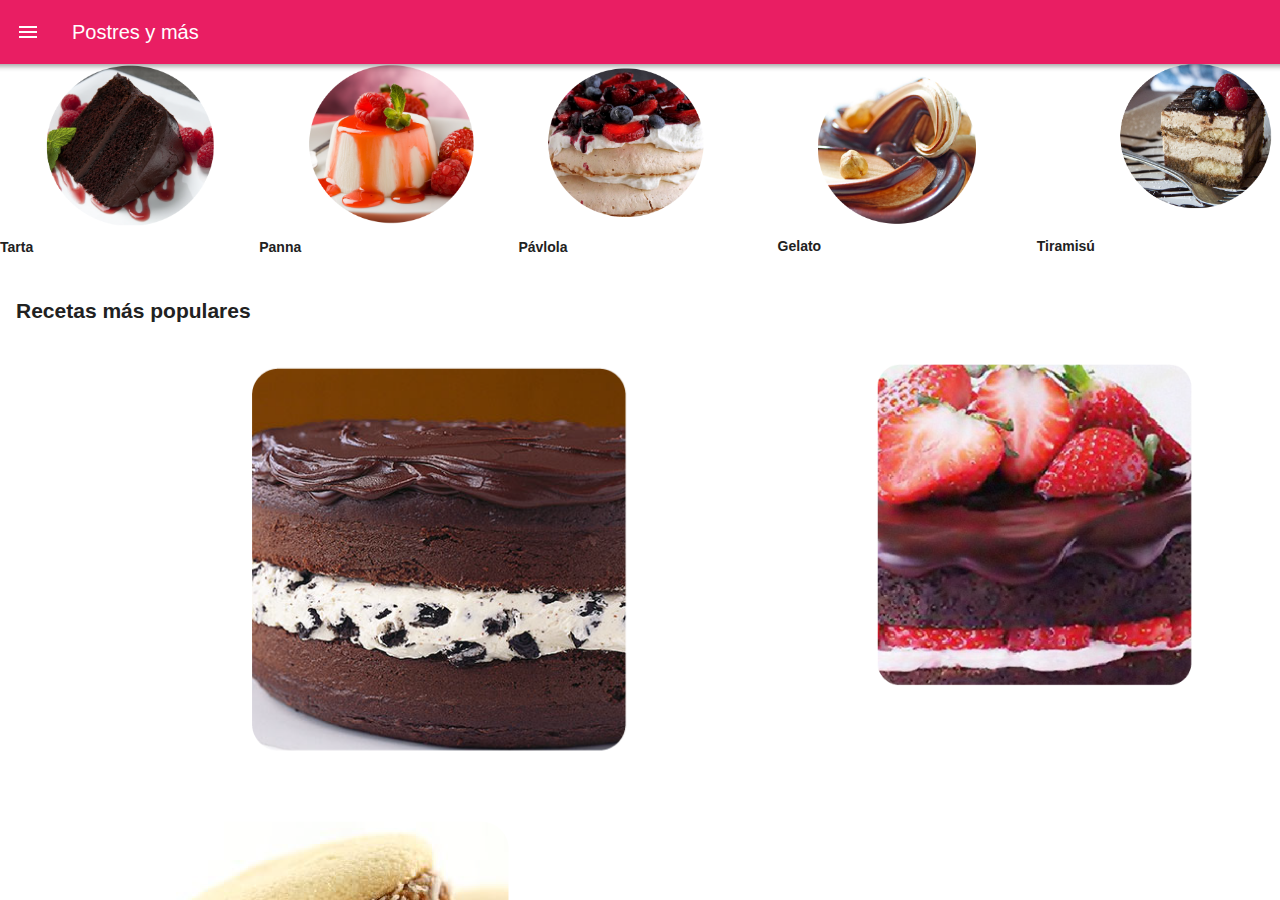
<file: index.html>
<!doctype html>
<html>
<head>
<meta charset="utf-8">
<meta name="viewport" content="width=device-width, initial-scale=1, shrink-to-fit=no">
<title>framework7</title>
<link href="css/framework7.min.css" rel="stylesheet">
<link href="css/f7-icons.css" rel="stylesheet">
<link href="css/material-icons.css" rel="stylesheet">
	<link href="css/style.css" rel="stylesheet">
	
</head>

<body class="color-theme-pink fondo">
	 <div id="app">
      <!-- Statusbar overlay -->
      <div class="statusbar"></div>
		 
	
		 <section class="panel panel-left panel-cover">
			 <div class="block bg-blue-menu">
			 
	
	<center>
	 <img src="img/4x/Recurso 4@4x.png" alt="" class="img-fluid" width="170px">
</center>
				 
			 <h2 class="block-title">Postres y más</h2>
			 </div>
		 	
			 <div class="list">
			 <ul>
				 <li>
				 	<a href="/inicio/" class="item-link item-content panel-close">
						<div class="item-media">
							<i class="material-icons">
inbox
</i>			   
						</div>
						<div class="item-inner">
							Inicio 
						</div>
															   
															   
					</a>
				 </li>
				 
				 
				 <li>
				 	<a href="/recetas/" class="item-link item-content panel-close">
						<div class="item-media">
					 		<i class="material-icons">
card_giftcard
</i>
						</div>
						<div class="item-inner">
							Recetas
						</div>
															   
															   
				</a>
				 
				 
				 
				 </li>
				 <li>
				 	<a href="/favoritos/" class="item-link item-content panel-close">
						<div class="item-media">
					 		<i class="material-icons">star</i>
						</div>
						<div class="item-inner">
							Favoritos
						</div>
															   
															   
				</a>
				 
				 
				 
				 </li>
				 
				 
				 
				 
				 
				 
				 
				 
				 
				 
				 
				 <li>
				 	<a href="/reposteria/" class="item-link item-content">
					<div class="item-media">
					<i class="material-icons">
local_dining
</i> 
							   </div>
						<div class="item-inner">
					Reposterias
						</div>
															   
															   
				</a>
				 
				 
				 
				 </li>
				 
				 
				 <li>
				 	<a href="/chef/" class="item-link item-content">
					<div class="item-media">
					<i class="material-icons">
person
</i>
							   </div>
						<div class="item-inner">
					Chefs
						</div>
															   
															   
				</a>
				 
				 
				 
				 </li>
				 
				 
				<li>
				 	<a href="/team/" class="item-link item-content panel-close">
						<div class="item-media">
					 		<i class="material-icons">
face
</i>						</div>
						<div class="item-inner">
							Perfil
						</div>
															   
															   
				</a>
				 
				 
				 
				 </li> 
				 
				 
				 
				 
				 
				 </ul>
			 
			 </div>
		 </section>
		 
		 
		 

      <!-- Your main view, should have "view-main" class -->
      <div class="view view-main view-init">
        <!-- Initial Page, "data-name" contains page name -->
        <section data-name="home" class="page">

          <!-- Top Navbar -->
          <nav class="navbar">
            <div class="navbar-inner">
				<div class="left"><a class="link panel-open" data-panel="left"><em class="material-icons"> menu </em></a></div>
              <div class="title">Postres y más</div>
            </div>
          </nav>
			

          <!-- Scrollable page content -->
          <div class="page-content">
            <div class="row"> 
			  <article class="col">
				  <img src="img/4x/GGG.png" class="postres" width="100%">
				  <h4 class="titulo">Tarta</h4>
			  </article>
				
				
			<article class="col">
				  <img src="img/4x/Recurso 4@4x.png" alt="imagen dos" width="100%">
				<h4>Panna</h4>
			  </article>
				
			<article class="col">
				  <img src="img/4x/Recurso 5@4x.png" alt="imagen dos" width="100%">
				  <h4>Pávlola</h4>
			  </article>
				
				
			<article class="col">
				  <img src="img/4x/Recurso 6@4x.png" alt="imagen dos" width="100%">
				<h4>Gelato</h4>
			  </article>
				
			<article class="col">
				  <img src="img/4x/Recurso 7@4x.png" alt="imagen dos" width="100%">
				<h4>Tiramisú</h4>
			  </article>
			  </div>
			  
			  
			  
			  
			  
			  <h2 class="block">Recetas más populares</h2>
			  
		
				<div class="row"> 
			 <article class="col">
			  <img src="img/1x/Recurso 1.png" class="img-fluid" alt="" width="700px">
			   </article>
					<article class="col">
			  <img src="img/1x/uuuuu.png"  class="img-fluid" alt="" width="900px">
			   </article>
					
					</div> 
					
			<a href="/fotografia/">
			  <img src="img/1x/Recurso 2.png"  class="img-fluid foto block"></a>
			  
			
			  
          </div><!-- /page-content -->

        </section>
      </div>
    </div>
	
	
	<script src="js/framework7.min.js"></script>
	<script src="js/my-app.js"></script>
</body>
</html>
</file>
<file: css/f7-icons.css>
@font-face {
  font-family: 'Framework7 Icons';
  font-style: normal;
  font-weight: 400;
  src: url("../fonts/Framework7Icons-Regular.eot");
  src: url("../fonts/Framework7Icons-Regular.woff2") format("woff2"),
       url("../fonts/Framework7Icons-Regular.woff") format("woff"),
       url("../fonts/Framework7Icons-Regular.ttf") format("truetype");
}

.f7-icons {
  font-family: 'Framework7 Icons';
  font-weight: normal;
  font-style: normal;
  font-size: 25px;
  line-height: 1;
  letter-spacing: normal;
  text-transform: none;
  display: inline-block;
  white-space: nowrap;
  word-wrap: normal;
  direction: ltr;
  -webkit-font-smoothing: antialiased;
  text-rendering: optimizeLegibility;
  -moz-osx-font-smoothing: grayscale;
  -webkit-font-feature-settings: "liga";
  -moz-font-feature-settings: "liga=1";
  -moz-font-feature-settings: "liga";
  font-feature-settings: "liga";
  text-align: center;
}
</file>
<file: css/material-icons.css>
@font-face {
  font-family: 'Material Icons';
  font-style: normal;
  font-weight: 400;
  src: url(../fonts/MaterialIcons-Regular.eot); /* For IE6-8 */
  src: local('../fonts/Material Icons'),
       local('../fonts/MaterialIcons-Regular'),
       url(../fonts/MaterialIcons-Regular.woff2) format('woff2'),
       url(../fonts/MaterialIcons-Regular.woff) format('woff'),
       url(../fonts/MaterialIcons-Regular.ttf) format('truetype');
}

.material-icons {
  font-family: 'Material Icons';
  font-weight: normal;
  font-style: normal;
  font-size: 24px;  /* Preferred icon size */
  display: inline-block;
  line-height: 1;
  text-transform: none;
  letter-spacing: normal;
  word-wrap: normal;
  white-space: nowrap;
  direction: ltr;
  -webkit-font-smoothing: antialiased;
  text-rendering: optimizeLegibility;
  -moz-osx-font-smoothing: grayscale;
  font-feature-settings: 'liga';
}
</file>
<file: css/style.css>
.bg-blue-menu{
	background-color: #F792B1;
	color: #000;
	text-align: center;
	
}

.block.bg-blue-menu{
	margin-top: 0;
	padding: 20px 0;
}
.circle-menu{
	width: 80px;
	height: 80px;
	line-height: 80px;
	background-color: #681A1B;
	color: #007CC8;
	text-align: center;
	display: block;
	border-radius: 100%;
	margin: 0 auto;
}
.bg-blue-menu .block-title{
	color: #fff;
	margin-top: 10px
	font-size: 16px;
}

.panel-left{
	background-color:  #F792B1;
}
.panel-left .list{
	color: #fff;
	font-size: 14px;
}
h1,h2,h3,h4,h5,h6{
	margin: 5px 0;
}
.img-fluid{
	max-width: 100%;
	display: block;
	font-size: 50px
	
}
.card-producto h2{
	font-size: 30px;
}
.card-producto i{
	color: #D7C523;
}
.card-producto h3{
	font-size: 16px;
}
.card-producto .card-header{
	padding: 0;
}
.foto{
	margin: 30px 0px;
}
.fondo-compra{
	background-color: #F792B1;
	font-size: 14px;
	border-radius: 5px;
	border:5px;
	margin-top: 3%;
}

.img-cards{
	margin-left: 5%;
	margin-top: 5%;
	border-radius: 5px;
	border:5px;
}

.alineacion{
	margin-left: 80%;
}


.list-button .button{
	width: 50%;
	margin: 70px auto;
	background-color: #F792B1 !important;
	border-radius: 5px;
	border:5px;
}

.codigo{
	margin-top: 14%;
	font-size: 13px;
}

.cards{
	font-size: 15px;
}

.margen{
	margin-top: 5%;
}
.img-reposteria{
	margin-left: 5%;
	margin-top: 15%;
	border-radius: 5px;
	border:5px;
}

.nombre{
	font-size: 12px !important;
	font-weight: 500;
	color: #F792B1;
}

.area{
	font-size: 10px;
	font-weight: 300;
	color: #000;
}

.perfil{
	margin-left: 30%;
}

.fondo{
	background-color: #F792B1;
}
</file>
